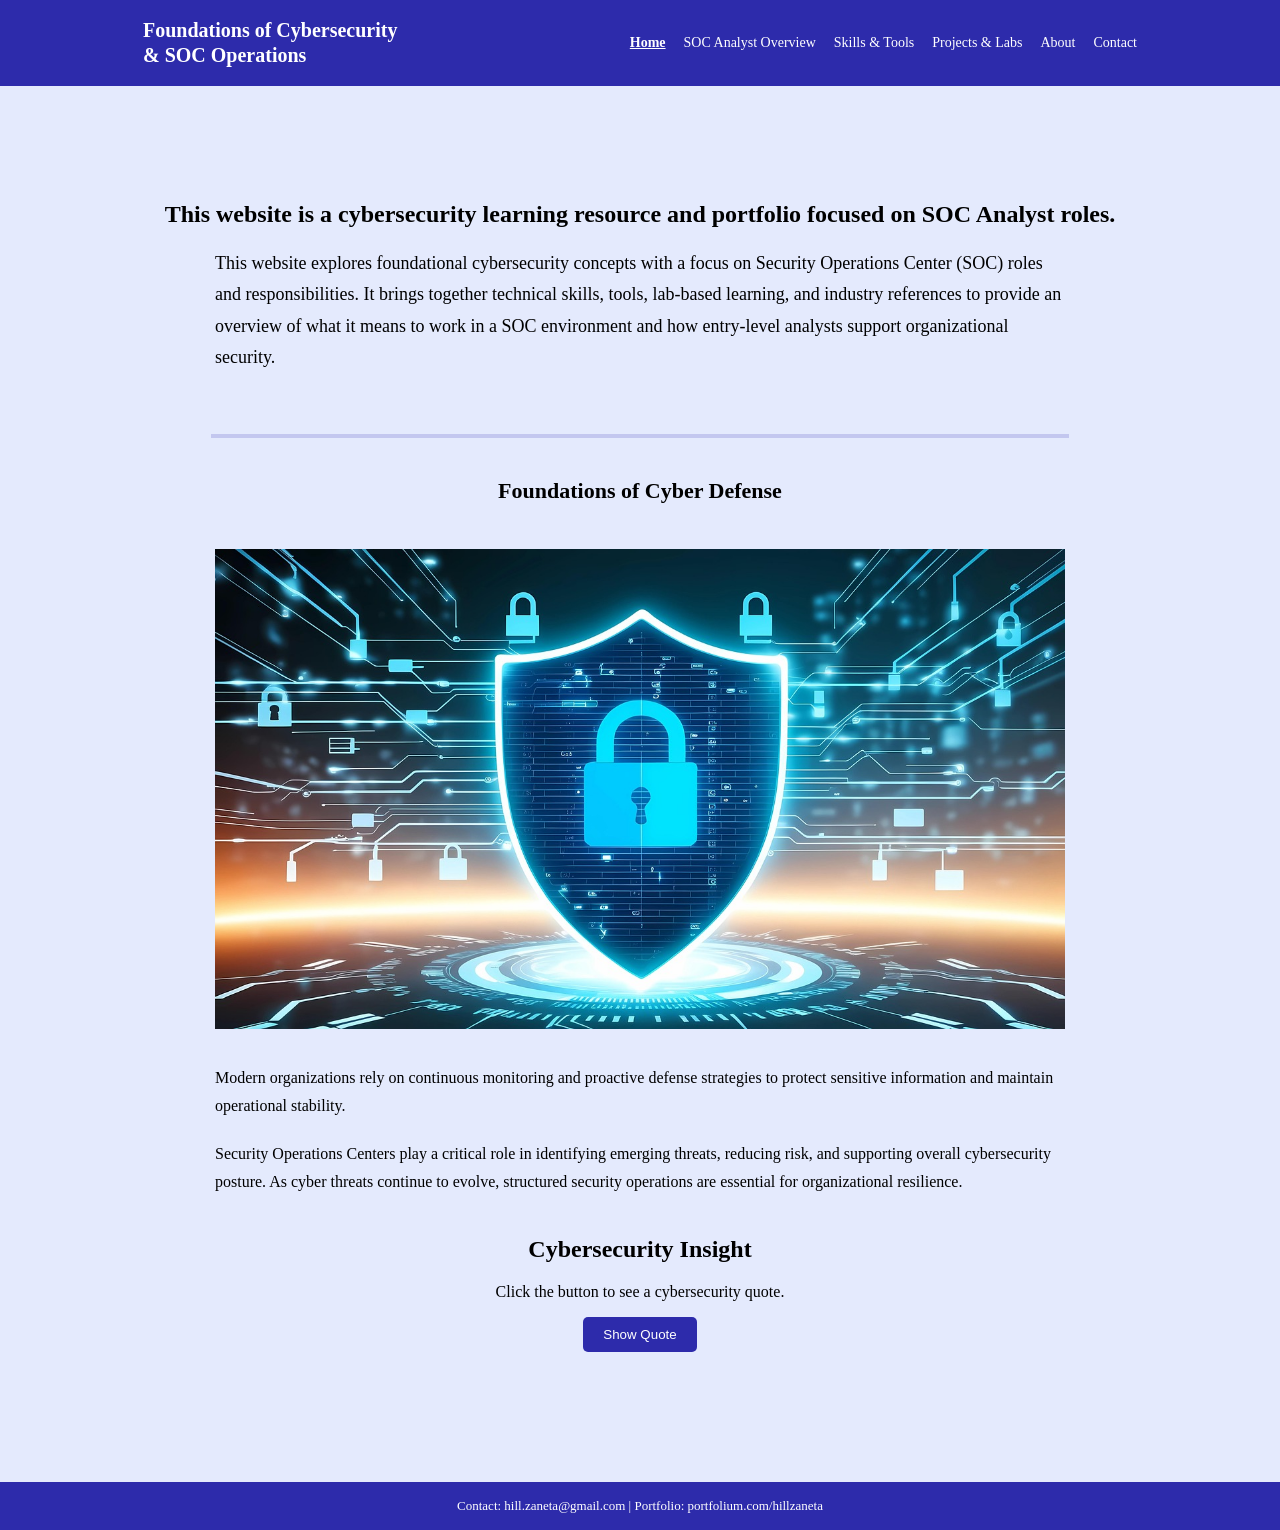
<file: index.html>
<!DOCTYPE html>
<!-- HOME PAGE - Author: Zaneta Hill -->
<html lang="en">
<head>
  <meta charset="UTF-8" />
  <meta name="viewport" content="width=device-width, initial-scale=1.0" />

  <title>Home | Foundations of Cybersecurity &amp; SOC Operations</title>

  <!-- External CSS -->
  <link rel="stylesheet" href="styles.css" />

  <!-- Temporary Internal CSS -->
</head>

<body>
  <header>
    <div class="header-row">
      <div class="site-title">
        Foundations of Cybersecurity<br />
        &amp; SOC Operations
      </div>

      <nav aria-label="Primary">
        <a class="nav-active" href="index.html">Home</a>
        <a href="soc.html">SOC Analyst Overview</a>
        <a href="skills.html">Skills &amp; Tools</a>
        <a href="projects.html">Projects &amp; Labs</a>
        <a href="about.html">About</a>
        <a href="contact.html">Contact</a>
      </nav>
    </div>
  </header>

  <main>
    <!-- Intro -->
    <h2>This website is a cybersecurity learning resource and portfolio focused on SOC Analyst roles.</h2>
    
    <p class="intro">
      This website explores foundational cybersecurity concepts with a focus on Security Operations Center (SOC) roles and responsibilities.
      It brings together technical skills, tools, lab-based learning, and industry references to provide an overview of what it means
      to work in a SOC environment and how entry-level analysts support organizational security.
    </p>

    <!-- Divider line -->
    <div class="divider-line divider-home" aria-hidden="true"></div>

    <!-- Foundations of Cyber Defense section -->
    <section aria-labelledby="cyber-defense-title">
      <h2 id="cyber-defense-title" class="section-title">Foundations of Cyber Defense</h2>

      <figure class="hero-figure">
        <img
          class="hero-img"
          src="images/ai-cyber-shield.jpg"
          alt="Cyber defense shield graphic representing protective security strategies"
        />
      </figure>

      <p class="body-text">
        Modern organizations rely on continuous monitoring and proactive defense strategies to protect sensitive information and maintain operational stability.
      </p>

      <p class="body-text">
        Security Operations Centers play a critical role in identifying emerging threats, reducing risk, and supporting overall cybersecurity posture.
        As cyber threats continue to evolve, structured security operations are essential for organizational resilience.
      </p>
    </section>

    <!-- new quote section -->
    <section class="quote-section">
      <h2>Cybersecurity Insight</h2>
      <p id="quoteDisplay">Click the button to see a cybersecurity quote.</p>
      <button onclick="showQuote()">Show Quote</button>
    </section>
  
  </main>

  <footer>
    Contact: hill.zaneta@gmail.com | Portfolio: portfolium.com/hillzaneta
  </footer>

  <!-- JavaScript  -->
   <script>
    const quotes = [
        "Cybersecurity is much more than a matter of IT. - Stephane Nappo",
        "Security used to be an inconvenience sometimes, but now it’s a necessity all the time. - Martina Navratilova",
        "The weakest link in cybersecurity is often the human element.",
        "Good cybersecurity practices help protect data, systems, and people.",
        "Staying aware online is one of the best defenses against cyber threats."
    ];

    function showQuote() {
        let randomIndex = Math.floor(Math.random() * quotes.length);
        document.getElementById("quoteDisplay").textContent = quotes[randomIndex];
    }
  </script>
  
</body>
</html>
</file>
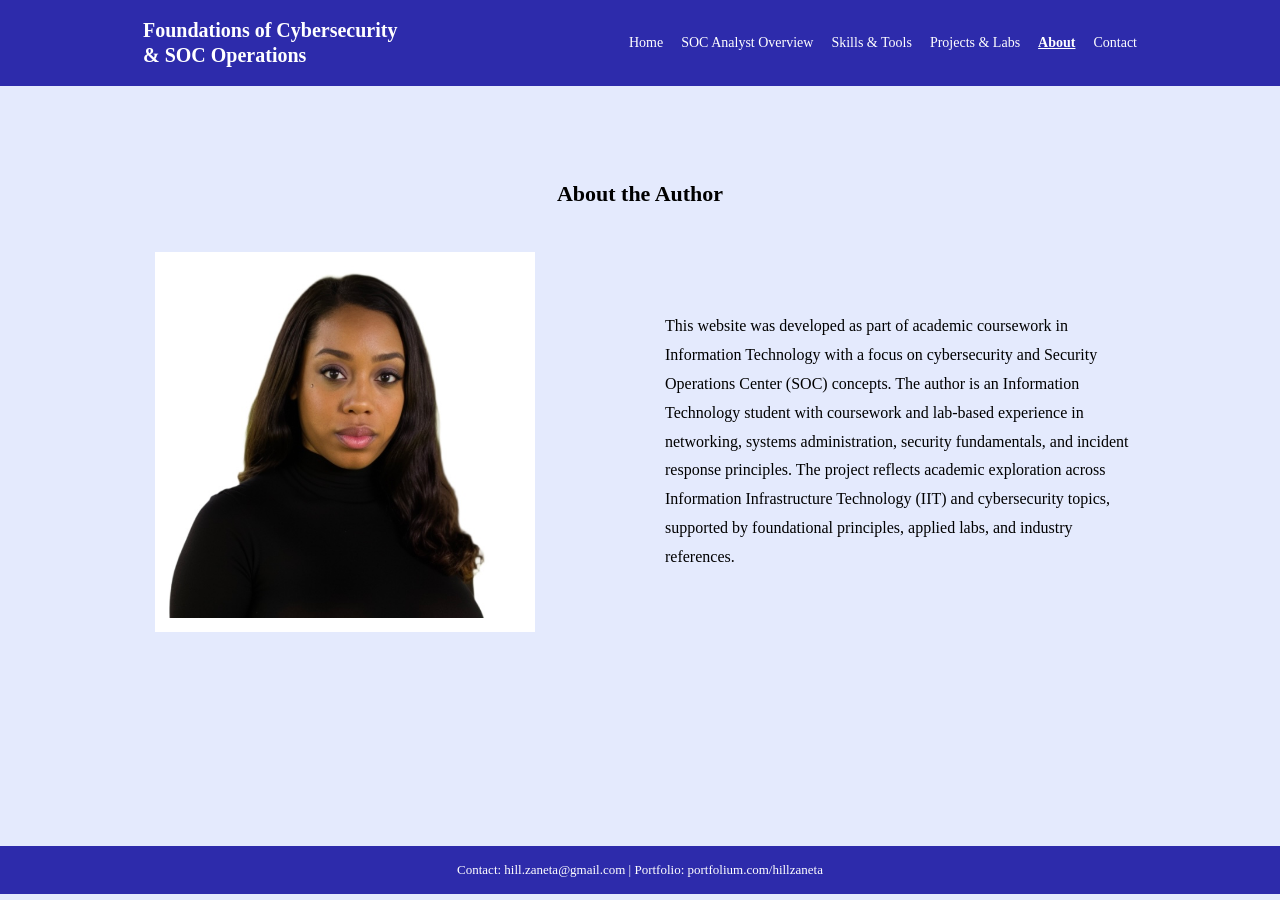
<file: about.html>
<!DOCTYPE html>
<!-- ABOUT PAGE - Author: Zaneta Hill -->
<html lang="en">
<head>
  <meta charset="UTF-8" />
  <meta name="viewport" content="width=device-width, initial-scale=1.0" />
  <title>About | Foundations of Cybersecurity &amp; SOC Operations</title>

  <link rel="stylesheet" href="styles.css" />
</head>

<body>
  <header>
    <div class="header-row">
      <div class="site-title">
        Foundations of Cybersecurity<br />
        &amp; SOC Operations
      </div>

      <nav aria-label="Primary navigation">
        <a href="index.html">Home</a>
        <a href="soc.html">SOC Analyst Overview</a>
        <a href="skills.html">Skills &amp; Tools</a>
        <a href="projects.html">Projects &amp; Labs</a>
        <a class="nav-active" href="about.html">About</a>
        <a href="contact.html">Contact</a>
      </nav>
    </div>
  </header>

  <main>
    <h2 class="section-title">About the Author</h2>

    <section class="about-grid" aria-label="Author photo and bio">
      <div>
        <img
          class="about-img"
          src="images/headshot.jpg"
          alt="Portrait photo of the author"
        />
      </div>

      <div class="about-text">
        <p>
          This website was developed as part of academic coursework in Information Technology with a focus on cybersecurity and Security Operations Center (SOC) concepts.
          The author is an Information Technology student with coursework and lab-based experience in networking, systems administration, security fundamentals, and incident
          response principles. The project reflects academic exploration across Information Infrastructure Technology (IIT) and cybersecurity topics, supported by foundational
          principles, applied labs, and industry references.
        </p>
      </div>
    </section>
  </main>

  <footer>
    Contact: hill.zaneta@gmail.com | Portfolio: portfolium.com/hillzaneta
  </footer>
</body>
</html>
</file>
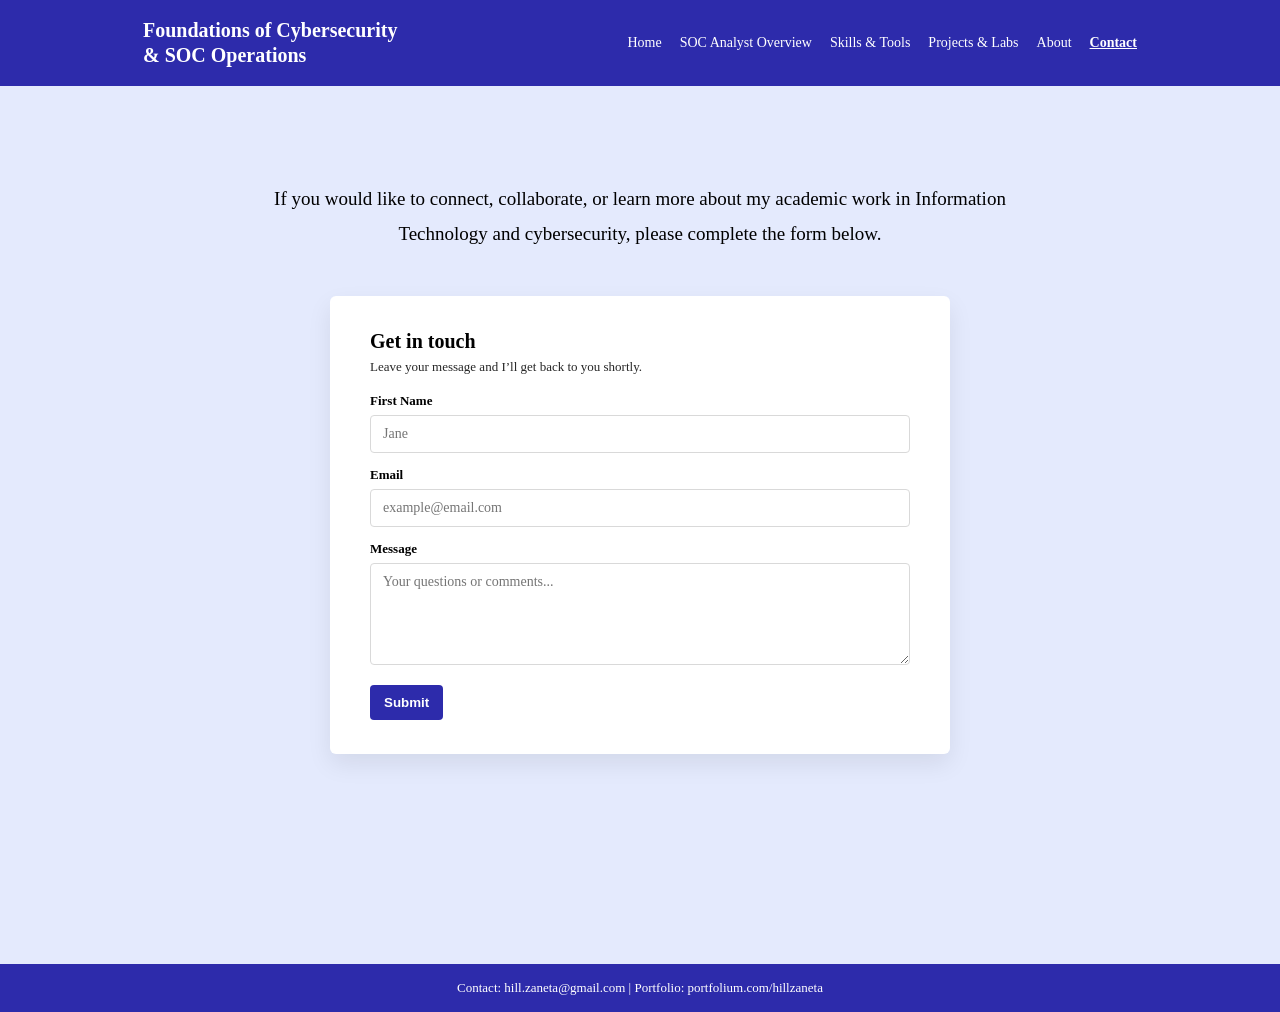
<file: contact.html>
<!DOCTYPE html>
<!-- CONTACT PAGE - Author: Zaneta Hill -->
<html lang="en">
<head>
  <meta charset="UTF-8" />
  <meta name="viewport" content="width=device-width, initial-scale=1.0" />
  <title>Contact | Foundations of Cybersecurity &amp; SOC Operations</title>

  <link rel="stylesheet" href="styles.css" />
</head>

<body>
  <header>
    <div class="header-row">
      <div class="site-title">
        Foundations of Cybersecurity<br />
        &amp; SOC Operations
      </div>

      <nav aria-label="Primary navigation">
        <a href="index.html">Home</a>
        <a href="soc.html">SOC Analyst Overview</a>
        <a href="skills.html">Skills &amp; Tools</a>
        <a href="projects.html">Projects &amp; Labs</a>
        <a href="about.html">About</a>
        <a class="nav-active" href="contact.html">Contact</a>
      </nav>
    </div>
  </header>

  <main>
    <p class="contact-intro">
      If you would like to connect, collaborate, or learn more about my academic work in Information Technology and cybersecurity, please complete the form below.
    </p>

    <section class="contact-wrap" aria-label="Contact form">
      <h2 class="contact-title">Get in touch</h2>
      <p class="contact-subtitle">Leave your message and I’ll get back to you shortly.</p>

      <form class="contact-form" id="contactForm">
        <label for="fname">First Name</label>
        <input id="fname" name="fname" type="text" placeholder="Jane" required />

        <label for="email">Email</label>
        <input id="email" name="email" type="email" placeholder="example@email.com" required />

        <label for="message">Message</label>
        <textarea id="message" name="message" rows="5" placeholder="Your questions or comments..." required></textarea>

        <button type="submit">Submit</button>
      </form>
    </section>
  </main>
  
  <footer>
    Contact: hill.zaneta@gmail.com | Portfolio: portfolium.com/hillzaneta
  </footer>

  <script>
  document.getElementById("contactForm").addEventListener("submit", function(event) {
    event.preventDefault();
    alert("Thank you! Your message has been received.");
    this.reset();
  });
  </script>
  
</body>
</html>
</file>
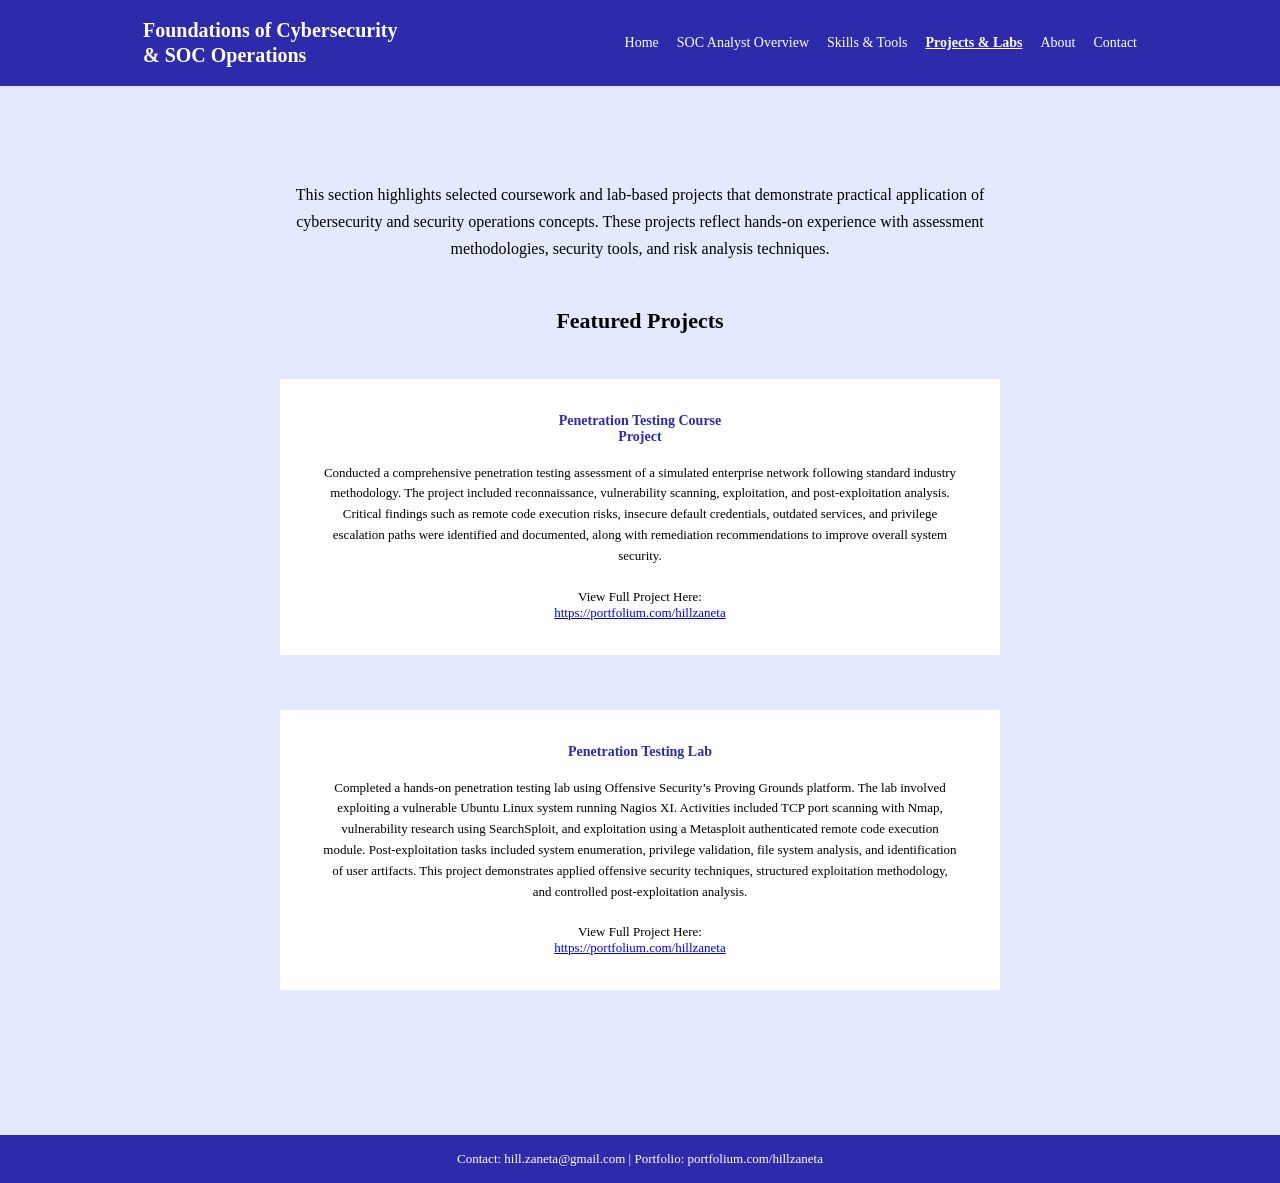
<file: projects.html>
<!DOCTYPE html>
<!-- PROJECTS & LABS PAGE - Author: Zaneta Hill -->
<html lang="en">
<head>
  <meta charset="UTF-8" />
  <meta name="viewport" content="width=device-width, initial-scale=1.0" />
  <title>Projects &amp; Labs | Foundations of Cybersecurity &amp; SOC Operations</title>

  <link rel="stylesheet" href="styles.css" />
</head>

<body>
  <header>
    <div class="header-row">
      <div class="site-title">
        Foundations of Cybersecurity<br />
        &amp; SOC Operations
      </div>

      <nav aria-label="Primary navigation">
        <a href="index.html">Home</a>
        <a href="soc.html">SOC Analyst Overview</a>
        <a href="skills.html">Skills &amp; Tools</a>
        <a class="nav-active" href="projects.html">Projects &amp; Labs</a>
        <a href="about.html">About</a>
        <a href="contact.html">Contact</a>
      </nav>
    </div>
  </header>

  <main>
    <p class="projects-intro">
      This section highlights selected coursework and lab-based projects that demonstrate practical application of cybersecurity and security operations
      concepts. These projects reflect hands-on experience with assessment methodologies, security tools, and risk analysis techniques.
    </p>

    <h2 class="section-title">Featured Projects</h2>

    <!-- Card 1 -->
    <section class="project-card" aria-label="Penetration Testing Course Project">
      <h3 class="project-card-title">Penetration Testing Course<br />Project</h3>

      <p class="project-card-text">
        Conducted a comprehensive penetration testing assessment of a simulated enterprise network following standard industry methodology. The project included reconnaissance,
        vulnerability scanning, exploitation, and post-exploitation analysis. Critical findings such as remote code execution risks, insecure default credentials, outdated services,
        and privilege escalation paths were identified and documented, along with remediation recommendations to improve overall system security.
      </p>

      <p class="project-link">
        View Full Project Here:<br />
        <a href="https://portfolium.com/hillzaneta" target="_blank" rel="noopener noreferrer">
          https://portfolium.com/hillzaneta
        </a>
      </p>
    </section>

    <!-- Card 2 -->
    <section class="project-card" aria-label="Penetration Testing Lab">
      <h3 class="project-card-title">Penetration Testing Lab</h3>

      <p class="project-card-text">
        Completed a hands-on penetration testing lab using Offensive Security’s Proving Grounds platform. The lab involved exploiting a vulnerable Ubuntu Linux system running Nagios XI.
        Activities included TCP port scanning with Nmap, vulnerability research using SearchSploit, and exploitation using a Metasploit authenticated remote code execution module.
        Post-exploitation tasks included system enumeration, privilege validation, file system analysis, and identification of user artifacts. This project demonstrates applied offensive security techniques,
        structured exploitation methodology, and controlled post-exploitation analysis.
      </p>

      <p class="project-link">
        View Full Project Here:<br />
        <a href="https://portfolium.com/hillzaneta" target="_blank" rel="noopener noreferrer">
          https://portfolium.com/hillzaneta
        </a>
      </p>
    </section>
  </main>

  <footer>
    Contact: hill.zaneta@gmail.com | Portfolio: portfolium.com/hillzaneta
  </footer>
</body>
</html>
</file>
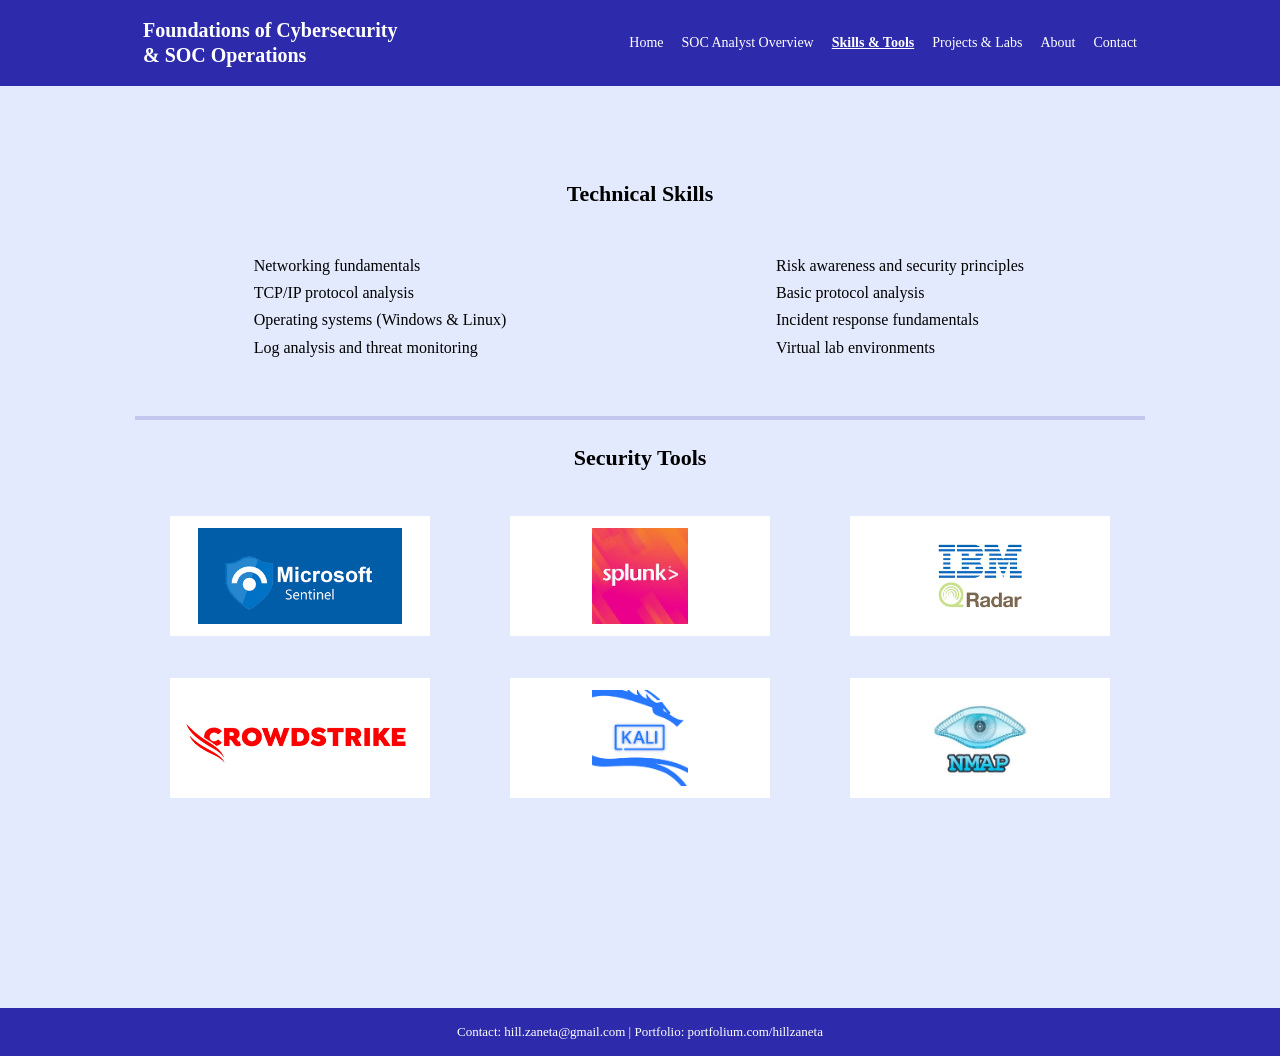
<file: skills.html>
<!DOCTYPE html>
<!-- SKILLS & TOOLS PAGE - Author: Zaneta Hill -->
<html lang="en">
<head>
  <meta charset="UTF-8">
  <meta name="viewport" content="width=device-width, initial-scale=1.0">
  <title>Skills &amp; Tools | Foundations of Cybersecurity &amp; SOC Operations</title>

  <link rel="stylesheet" href="styles.css">
</head>

<body>
  <header>
    <div class="header-row">
      <div class="site-title">
        Foundations of Cybersecurity<br>
        &amp; SOC Operations
      </div>

      <nav aria-label="Primary navigation">
        <a href="index.html">Home</a>
        <a href="soc.html">SOC Analyst Overview</a>
        <a class="nav-active" href="skills.html">Skills &amp; Tools</a>
        <a href="projects.html">Projects &amp; Labs</a>
        <a href="about.html">About</a>
        <a href="contact.html">Contact</a>
      </nav>
    </div>
  </header>

  <main>
    <h1 class="section-title">Technical Skills</h1>

    <section class="skills-two-col" aria-label="Technical skills list">
      <ul class="skills-list">
        <li>Networking fundamentals</li>
        <li>TCP/IP protocol analysis</li>
        <li>Operating systems (Windows &amp; Linux)</li>
        <li>Log analysis and threat monitoring</li>
      </ul>

    <ul class="skills-list">
        <li>Risk awareness and security principles</li>
        <li>Basic protocol analysis</li>
        <li>Incident response fundamentals</li>
        <li>Virtual lab environments</li>
      </ul>
    </section>

    <div class="divider-line" aria-hidden="true"></div>

    <h2 class="section-title">Security Tools</h2>

    <section class="tools-grid" aria-label="Security tools logos">
      <img class="tool-logo" src="images/sentinel.png" alt="Microsoft Sentinel logo">
      <img class="tool-logo" src="images/splunk.jpg" alt="Splunk logo">
      <img class="tool-logo" src="images/qradar.png" alt="IBM QRadar logo">

      <img class="tool-logo" src="images/crowdstrike.png" alt="CrowdStrike logo">
      <img class="tool-logo" src="images/kali.png" alt="Kali Linux logo">
      <img class="tool-logo" src="images/nmap.jpg" alt="Nmap logo">
    </section>
  </main>

  <footer>
    Contact: hill.zaneta@gmail.com | Portfolio: portfolium.com/hillzaneta
  </footer>
</body>
</html>
</file>
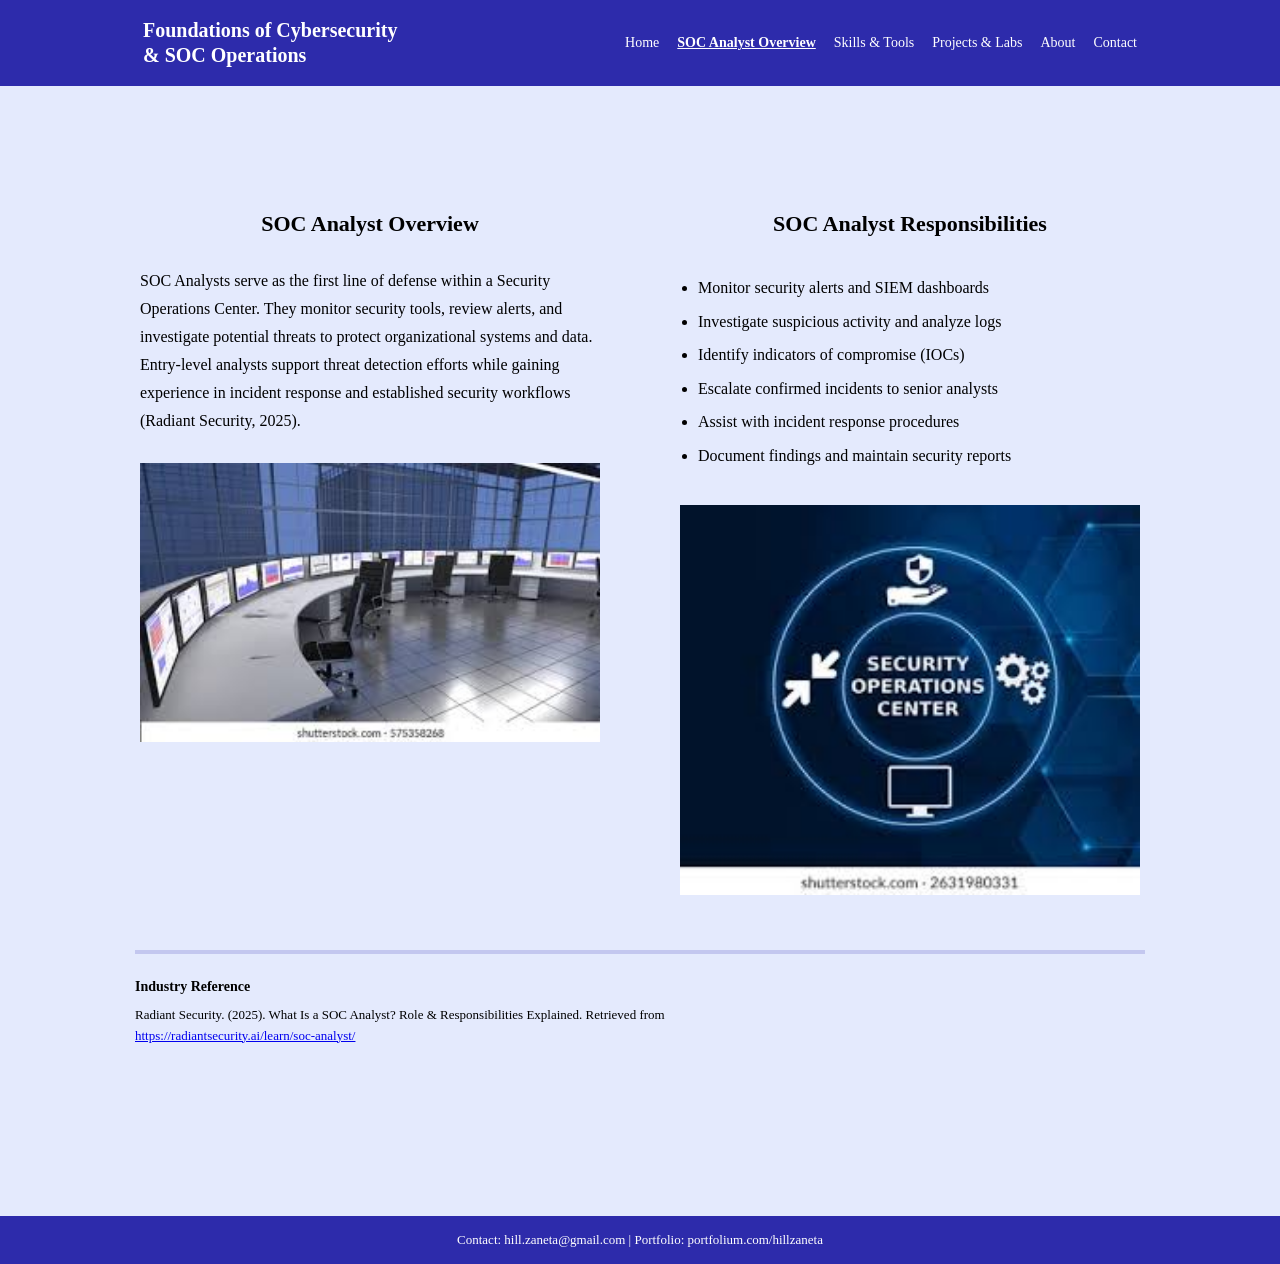
<file: soc.html>
<!DOCTYPE html>
<!-- SOC ANALYST OVERVIEW PAGE - Author: Zaneta Hill -->
<html lang="en">
<head>
  <meta charset="UTF-8" />
  <meta name="viewport" content="width=device-width, initial-scale=1.0" />
  <title>SOC Analyst Overview | Foundations of Cybersecurity &amp; SOC Operations</title>

  <link rel="stylesheet" href="styles.css" />
</head>

<body>
  <header>
    <div class="header-row">
      <div class="site-title">
        Foundations of Cybersecurity<br />
        &amp; SOC Operations
      </div>

      <nav aria-label="Primary navigation">
        <a href="index.html">Home</a>
        <a class="nav-active" href="soc.html">SOC Analyst Overview</a>
        <a href="skills.html">Skills &amp; Tools</a>
        <a href="projects.html">Projects &amp; Labs</a>
        <a href="about.html">About</a>
        <a href="contact.html">Contact</a>
      </nav>
    </div>
  </header>

  <main>
    <!-- ONE stable 2-column section: text/bullets + images in the same columns -->
    <section class="two-col" aria-label="SOC overview and responsibilities">
      <div class="col">
        <h2 class="section-title">SOC Analyst Overview</h2>

        <p class="body-text">
          SOC Analysts serve as the first line of defense within a Security Operations Center. They monitor security tools, review alerts, and investigate
          potential threats to protect organizational systems and data. Entry-level analysts support threat detection efforts while gaining experience in
          incident response and established security workflows (Radiant Security, 2025).
        </p>

        <img
          class="soc-img"
          src="images/soc-room.jpg"
          alt="Security Operations Center monitoring room"
        />
      </div>

      <div class="col">
        <h2 class="section-title">SOC Analyst Responsibilities</h2>

        <ul class="bullet-list">
          <li>Monitor security alerts and SIEM dashboards</li>
          <li>Investigate suspicious activity and analyze logs</li>
          <li>Identify indicators of compromise (IOCs)</li>
          <li>Escalate confirmed incidents to senior analysts</li>
          <li>Assist with incident response procedures</li>
          <li>Document findings and maintain security reports</li>
        </ul>

        <img
          class="soc-img"
          src="images/soc-icon.jpg"
          alt="Security Operations Center concept graphic"
        />
      </div>
    </section>

    <!-- Divider + Reference -->
    <div class="divider-line" aria-hidden="true"></div>

    <section class="reference-section" aria-label="Industry reference">
      <h3 class="reference-title">Industry Reference</h3>

      <p class="reference-text">
        Radiant Security. (2025). What Is a SOC Analyst? Role &amp; Responsibilities Explained. Retrieved from
        <a href="https://radiantsecurity.ai/learn/soc-analyst/" target="_blank" rel="noopener noreferrer">
          https://radiantsecurity.ai/learn/soc-analyst/
        </a>
      </p>
    </section>
  </main>

  <footer>
    Contact: hill.zaneta@gmail.com | Portfolio: portfolium.com/hillzaneta
  </footer>
</body>
</html>
</file>
<file: styles.css>
/* ============================= */
/* GLOBAL RESET */
/* ============================= */

* { box-sizing: border-box; }

html, body {
  margin: 0;
  padding: 0;
  overflow-x: hidden;
}

body {
  font-family: Georgia, "Times New Roman", serif;
  background: #E4EAFD;
  color: #000000;
}

/* ============================= */
/* HEADER */
/* ============================= */

header {
  background: #2D2BAB;
  color: #FFFFFF;
  width: 100%;
}

.header-row {
  max-width: 1050px;
  margin: 0 auto;
  padding: 18px 28px;
  display: flex;
  align-items: center;
  justify-content: space-between;
  gap: 24px;
  flex-wrap: wrap;
}

.site-title {
  font-size: 20px;
  font-weight: 700;
  line-height: 1.25;
  margin: 0;
  flex: 1 1 260px;
  min-width: 220px;
}

nav {
  display: flex;
  flex-wrap: wrap;
  justify-content: flex-end;
  gap: 18px;
  flex: 2 1 520px;
}

nav a {
  color: #FFFFFF;
  text-decoration: none;
  font-size: 14px;
  white-space: nowrap;
}

nav a:hover { text-decoration: underline; }

.nav-active {
  text-decoration: underline;
  font-weight: 700;
}

/* ============================= */
/* MAIN LAYOUT */
/* ============================= */

main {
  max-width: 1050px;
  margin: 0 auto;
  padding: 95px 20px 90px;
  min-height: calc(100vh - 140px);
  text-align: center; /* headings stay centered by default */
}

/* ============================= */
/* HOME PAGE */
/* ============================= */

.intro {
  max-width: 850px;
  margin: 0 auto 60px;
  font-size: 18px;
  line-height: 1.75;
  text-align: left;
}

.section-title {
  margin: 0 0 45px;
  font-size: 22px;
  font-weight: 700;
  text-align: center;
}

.hero-img {
  width: 100%;
  max-width: 850px;
  height: auto;
  display: block;
  margin: 0 auto 35px;
}

.body-text {
  max-width: 850px;
  margin: 0 auto 20px;
  font-size: 16px;
  line-height: 1.75;
  text-align: left;
}

.quote-section {
    text-align: center;
    margin: 40px 0;
}

.quote-section button {
    background-color: #2D2BAB;
    color: white;
    padding: 10px 20px;
    border: none;
    border-radius: 5px;
    cursor: pointer;
}

.quote-section button:hover {
    background-color: #1f1f80;
}

/* ============================= */
/* SOC PAGE (FIGMA MATCH) */
/* ============================= */

/* Fixed column widths + centered grid */
.two-col {
  display: grid;
  grid-template-columns: 460px 460px; /* wider so left paragraph wraps less */
  justify-content: center;
  gap: 80px;
  margin: 0 auto;
  align-items: start;
  padding-top: 30px;
}

/* Stack content inside each column */
.two-col .col {
  display: flex;
  flex-direction: column;
  text-align: left;
}

/* Headings centered inside each column */
.two-col .section-title {
  text-align: center;
  margin: 0 0 30px;
}

/* Left paragraph width + wrapping like screenshot */
.two-col .body-text {
  max-width: 460px;
  margin: 0;
  text-align: left;
  line-height: 1.75;
  font-size: 16px;
}

/* Bullet list like Figma */
.bullet-list {
  max-width: 460px;
  margin: 0;
  padding-left: 18px;
  list-style: disc;
  line-height: 1.6;
}

.bullet-list li { margin: 8px 0; }

/* Images stay anchored under their column content */
.soc-img {
  width: 100%;
  max-width: 460px;
  height: auto;
  display: block;
  margin-top: 28px;
}

/* ============================= */
/* DIVIDER LINE */
/* ============================= */


.divider-line {
  width: 100%;
  max-width: 1050px;
  height: 4px;
  background: rgba(45, 43, 171, 0.18);
  margin: 55px auto 25px;
}

/* ============================= */
/* REFERENCE SECTION */
/* ============================= */

.reference-section {
  max-width: 1050px;
  margin: 0 auto 80px;
  text-align: left;
}

.reference-title {
  font-size: 14px;
  font-weight: 700;
  margin: 0 0 10px;
}

.reference-text {
  font-size: 13px;
  line-height: 1.6;
  max-width: 650px;       /* forces wrapping like Figma */
  margin: 0;
}

.reference-text a { word-break: break-word; }

/* ============================= */
/* FOOTER */
/* ============================= */

footer {
  background: #2D2BAB;
  color: #FFFFFF;
  padding: 16px 18px;
  text-align: center;
  font-size: 13px;
}

/* ============================= */
/* MOBILE SAFETY */
/* ============================= */

@media (max-width: 1100px) {
  .two-col {
    grid-template-columns: 1fr;
    gap: 45px;
    padding-top: 20px;
  }

  .two-col .body-text,
  .soc-img,
  .bullet-list {
    max-width: 850px;
  }
}

/* ============================= */
/* SKILLS PAGE — FIX */
/* ============================= */

.skills-two-col {
  display: grid;
  grid-template-columns: 1fr 1fr;
  gap: 140px;
  max-width: 900px;
  margin: 0 auto 30px;
  justify-items: center;
  text-align: left;
}

.skills-list {
  list-style: none;   /* removes bullets */
  padding: 0;
  margin: 0;
  font-size: 16px;
  line-height: 1.7;
}

/* Tools grid: consistent logo sizes + neat rows */
.tools-grid {
  display: grid;
  grid-template-columns: repeat(3, 1fr);
  gap: 42px 70px;
  max-width: 950px;
  margin: 25px auto 120px;
  justify-items: center;
  align-items: center;
}

.tool-logo {
  width: 260px;       /* forces consistent sizing */
  height: 120px;      /* keeps the row even */
  object-fit: contain;/* prevents stretching/cropping */
  display: block;
  background: #ffffff;/* keeps logos readable */
  padding: 12px;
}

/* ============================= */
/* PROJECTS PAGE — FIGMA MATCH */
/* ============================= */

.projects-intro {
  max-width: 700px;
  margin: 0 auto 45px;
  font-size: 16px;
  line-height: 1.7;
  text-align: center;
}

/* White cards */
.project-card {
  max-width: 720px;
  margin: 0 auto 55px;
  background: #ffffff;
  padding: 34px 42px;
}

/* Card title (blue like Figma) */
.project-card-title {
  margin: 0 0 18px;
  font-size: 14px;
  font-weight: 700;
  color: #2D2BAB;
  text-align: center;
}

/* Card paragraph */
.project-card-text {
  margin: 0 0 22px;
  font-size: 13px;
  line-height: 1.6;
  text-align: center;
}

/* Link section */
.project-link {
  margin: 0;
  font-size: 13px;
  text-align: center;
}

.project-link a {
  color: #0000EE;
  word-break: break-word;
}

/* ============================= */
/* ABOUT PAGE — UPDATED SIZE */
/* ============================= */

.about-grid {
  display: grid;
  grid-template-columns: 420px 1fr;   /* wider image column */
  gap: 110px;                         /* more breathing room */
  max-width: 1100px;                  /* allow page to stretch */
  margin: 0 auto;
  align-items: center;
  justify-content: center;
}

.about-img {
  width: 380px;        /* bigger image */
  height: 380px;
  object-fit: cover;
  display: block;
  background: #ffffff;
  border: 14px solid #ffffff;
  margin: 0 auto;
}

.about-text {
  max-width: 520px;    /* wider paragraph */
  font-size: 16px;     /* larger text */
  line-height: 1.8;
  text-align: left;
}

.about-text p {
  margin: 0;
}

/* Mobile stack */
@media (max-width: 950px) {
  .about-grid {
    grid-template-columns: 1fr;
    gap: 45px;
  }

  .about-img {
    width: 300px;
    height: 300px;
  }

  .about-text {
    max-width: 850px;
  }
}

/* ============================= */
/* CONTACT PAGE — FIGMA MATCH */
/* ============================= */

.contact-intro {
  max-width: 760px;
  margin: 0 auto 45px;
  font-size: 19px;     /* bigger */
  line-height: 1.85;   /* more spacing like Figma */
  text-align: center;
}

.contact-wrap {
  max-width: 620px;
  margin: 0 auto 120px;
  background: #ffffff;
  padding: 34px 40px;
  text-align: left;
  box-shadow: 0 10px 25px rgba(0,0,0,0.08);
  border-radius: 6px;
}

.contact-title {
  margin: 0 0 6px;
  font-size: 20px;
  font-weight: 700;
  text-align: left;
}

.contact-subtitle {
  margin: 0 0 18px;
  font-size: 13px;
  opacity: 0.85;
}

.contact-form label {
  display: block;
  font-size: 13px;
  margin: 14px 0 6px;
  font-weight: 700;
}

.contact-form input,
.contact-form textarea {
  width: 100%;
  padding: 10px 12px;
  font-size: 14px;
  border: 1px solid #d9d9d9;
  border-radius: 4px;
  font-family: inherit;
}

.contact-form textarea {
  resize: vertical;
}

.contact-form button {
  margin-top: 16px;
  padding: 10px 14px;
  border: none;
  border-radius: 4px;
  background: #2D2BAB;
  color: #ffffff;
  font-weight: 700;
  cursor: pointer;
}

.contact-form button:hover {
  opacity: 0.92;
}

/* Home page divider only */
.divider-home {
  width: 85%;
  max-width: 950px;
  margin: 55px auto 40px;
}


/* ============================= */
/* MOBILE RESPONSIVE FIXES */
/* ============================= */

@media (max-width: 768px) {

  .header-row {
    flex-direction: column;
    align-items: flex-start;
    gap: 14px;
    padding: 16px 20px;
  }

  .site-title {
    font-size: 18px;
    flex: 0 1 auto;
    min-width: 0;
    width: 100%;
  }

  nav {
    display: flex;
    flex-wrap: wrap;
    justify-content: flex-start;
    gap: 10px 14px;
    flex: 0 1 auto;
    width: 100%;
  }

  nav a {
    font-size: 13px;
    white-space: normal;
  }

  main {
    padding: 40px 15px 120px;
  }

  .intro {
    font-size: 16px;
  }

  .body-text {
    font-size: 15px;
  }

  .section-title {
    font-size: 20px;
  }

  .hero-img {
    margin-bottom: 25px;
  }

  .two-col {
    grid-template-columns: 1fr;
    gap: 35px;
    padding-top: 10px;
  }

  .two-col .section-title {
    margin-bottom: 20px;
  }

  .two-col .body-text,
  .bullet-list,
  .soc-img,
  .reference-text {
    max-width: 100%;
  }

  .bullet-list {
    padding-left: 20px;
    line-height: 1.7;
  }

  .reference-section {
    margin-bottom: 40px;
  }

  .reference-title {
    font-size: 14px;
  }

  .reference-text {
    font-size: 12px;
  }

  .skills-two-col {
    grid-template-columns: 1fr;
    gap: 30px;
    max-width: 100%;
  }

  .skills-list {
    font-size: 15px;
    line-height: 1.6;
  }

  .tools-grid {
    grid-template-columns: 1fr;
    gap: 24px;
    max-width: 100%;
    margin: 25px auto 60px;
  }

  .tool-logo {
    width: 100%;
    max-width: 260px;
    height: auto;
  }

  .about-grid {
    grid-template-columns: 1fr;
    gap: 35px;
  }

  .about-img {
    width: 260px;
    height: 260px;
  }

  .about-text {
    max-width: 100%;
    font-size: 15px;
  }

  .contact-intro {
    font-size: 16px;
    line-height: 1.7;
  }

  .contact-wrap {
    padding: 24px 20px;
    margin: 0 auto 60px;
  }

  .quote-section {
    text-align: center;
    margin: 20px auto;
    padding: 20px;
    max-width: 700px;
}

  footer {
    position: relative;
  }
}
</file>
